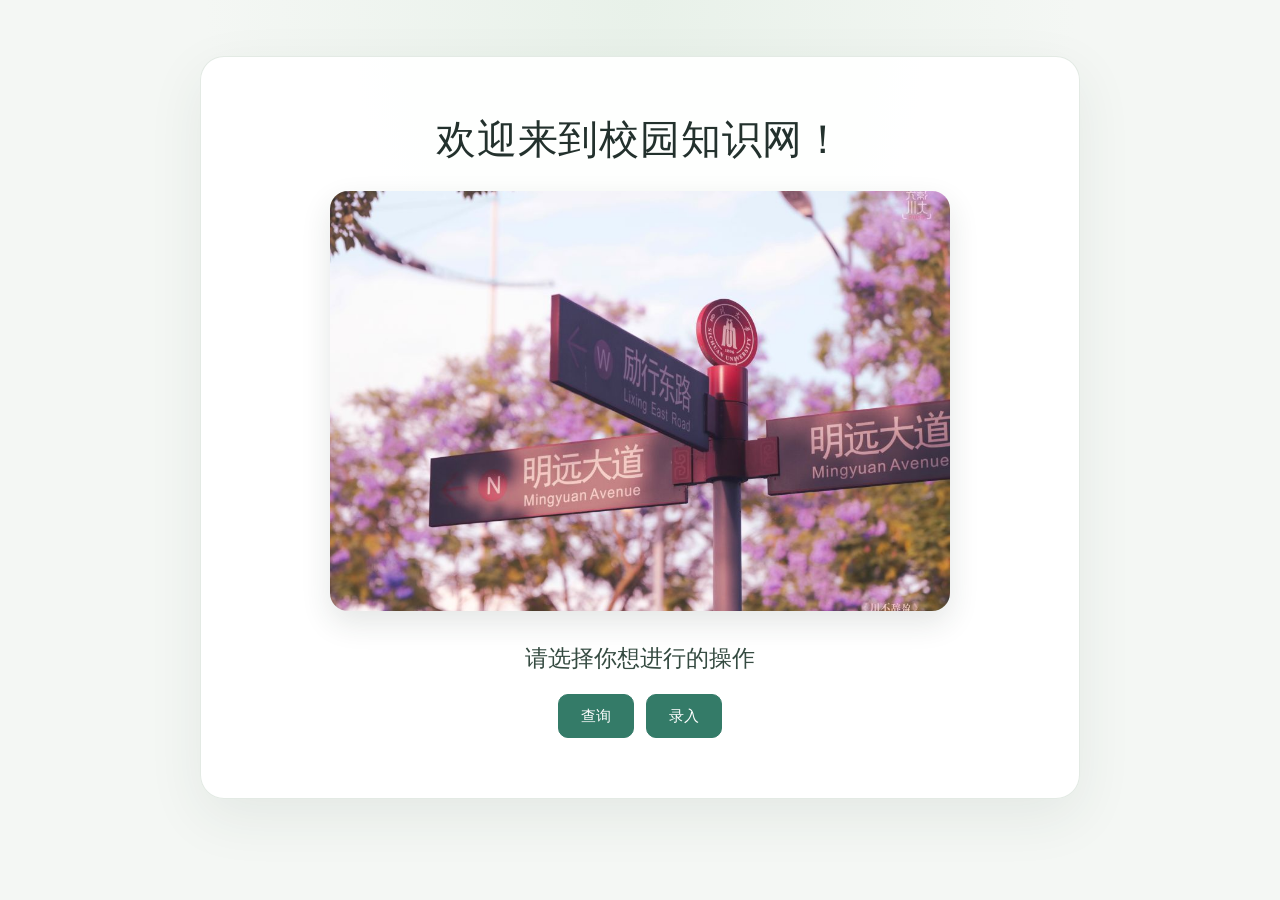
<file: frontend/index.html>
<!DOCTYPE html>
<html lang="zh-CN">
<head>
    <meta charset="UTF-8">
    <title>校园知识网络</title>
    <link rel="stylesheet" href="style.css">
</head>
<body>
    <center>
        <h1>欢迎来到校园知识网！</h1>
        <img src="chuandapicture1.jpg"
             alt="校园图片"
             width="500"
             height="400">

        <h2>请选择你想进行的操作</h2>

        <a href="page1.html">
            <button type="button">查询</button>
        </a>

        <a href="page2.html">
            <button type="button">录入</button>
        </a>
    </center>
</body>
</html>
</file>
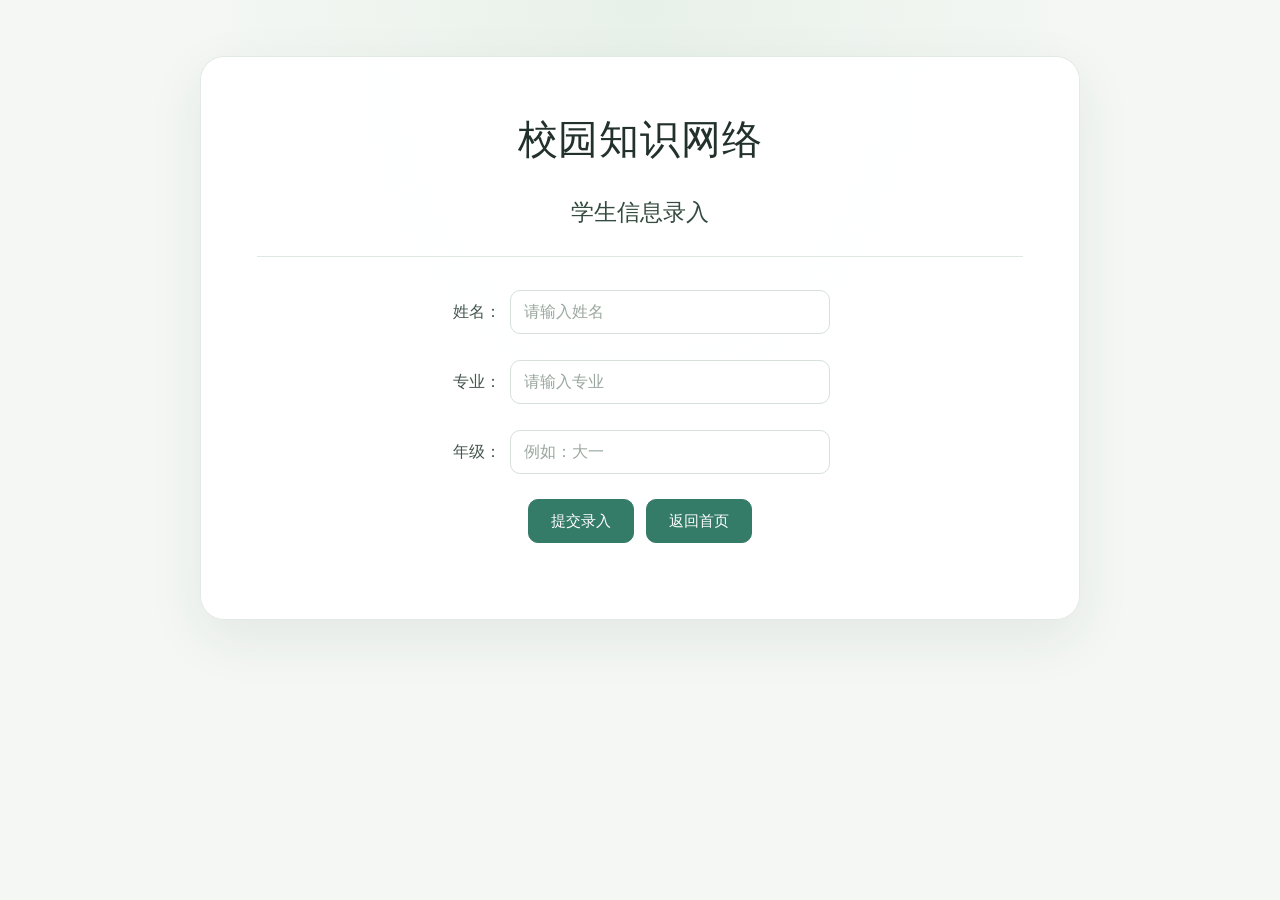
<file: frontend/page2.html>
<!DOCTYPE html>
<html lang="zh-CN">
<head>
    <meta charset="UTF-8">
    <meta name="viewport" content="width=device-width, initial-scale=1.0">
    <title>学生信息录入 - 校园知识网络</title>
    <link rel="stylesheet" href="style.css">
</head>

<body>
    <center>
        <h1>校园知识网络</h1>
        <h2>学生信息录入</h2>

        <hr>

        <form id="studentForm">
            <p>
                <label for="studentName">姓名：</label>
                <input
                    type="text"
                    id="studentName"
                    name="name"
                    placeholder="请输入姓名"
                    required
                >
            </p>

            <p>
                <label for="studentMajor">专业：</label>
                <input
                    type="text"
                    id="studentMajor"
                    name="major"
                    placeholder="请输入专业"
                    required
                >
            </p>

            <p>
                <label for="studentGrade">年级：</label>
                <input
                    type="text"
                    id="studentGrade"
                    name="grade"
                    placeholder="例如：大一"
                    required
                >
            </p>

            <p>
                <button type="submit">提交录入</button>
                <a href="index.html">
                    <button type="button">返回首页</button>
                </a>
            </p>
        </form>

        <p id="addResult"></p>
    </center>

    <script>
        document.getElementById("studentForm").addEventListener("submit", async function(event) {
            event.preventDefault();

            const data = {
                name: document.getElementById("studentName").value.trim(),
                major: document.getElementById("studentMajor").value.trim(),
                grade: document.getElementById("studentGrade").value.trim()
            };

            const resultBox = document.getElementById("addResult");
            resultBox.textContent = "正在录入，请稍候……";

            try {
                const response = await fetch("/student", {
                    method: "POST",
                    headers: {
                        "Content-Type": "application/json"
                    },
                    body: JSON.stringify(data)
                });

                const result = await response.json();

                resultBox.textContent =
                    result.message || (response.ok ? "录入成功！" : "录入失败！");

                if (response.ok) {
                    document.getElementById("studentForm").reset();
                }
            } catch (error) {
                resultBox.textContent = "连接失败，请检查 Flask 后端是否正在运行。";
            }
        });
    </script>
</body>
</html>
</file>
<file: frontend/style.css>
:root {
    color-scheme: light;
    font-family: "Inter", "PingFang SC", "Microsoft YaHei", sans-serif;
    color: #23312d;
    background: #f4f7f4;
    font-synthesis: none;
    text-rendering: optimizeLegibility;
    -webkit-font-smoothing: antialiased;
    --color-primary: #347b68;
    --color-primary-hover: #286653;
    --color-text: #23312d;
    --color-muted: #718079;
    --color-border: #e0e8e2;
}

* {
    box-sizing: border-box;
}

body {
    min-width: 320px;
    min-height: 100vh;
    margin: 0;
    padding: 56px 24px;
    background:
        radial-gradient(ellipse at 50% 0%, #e8f1e9 0, transparent 48%),
        #f4f7f4;
}

body > center {
    display: block;
    width: min(100%, 880px);
    margin: 0 auto;
    padding: clamp(28px, 5vw, 56px);
    border: 1px solid rgba(224, 232, 226, 0.9);
    border-radius: 24px;
    background: rgba(255, 255, 255, 0.94);
    box-shadow: 0 18px 55px rgba(39, 67, 52, 0.08);
}

h1 {
    margin: 0 0 14px;
    color: var(--color-text);
    font-size: clamp(1.8rem, 4vw, 2.5rem);
    font-weight: 700;
    letter-spacing: 0.02em;
    line-height: 1.3;
}

h2 {
    margin: 32px 0 16px;
    color: #354b41;
    font-size: clamp(1.15rem, 2.6vw, 1.45rem);
    font-weight: 600;
}

img {
    display: block;
    width: min(100%, 620px);
    height: auto;
    max-height: 420px;
    margin: 26px auto;
    border-radius: 18px;
    object-fit: cover;
    box-shadow: 0 12px 30px rgba(35, 49, 45, 0.12);
}

hr {
    height: 1px;
    margin: 28px 0;
    border: 0;
    background: var(--color-border);
}

a {
    color: var(--color-primary);
    font-weight: 600;
    text-decoration: none;
}

a:hover {
    color: var(--color-primary-hover);
}

button {
    min-height: 44px;
    margin: 4px;
    padding: 10px 22px;
    border: 1px solid var(--color-primary);
    border-radius: 10px;
    background: var(--color-primary);
    color: #fff;
    font: inherit;
    font-size: 0.95rem;
    font-weight: 600;
    cursor: pointer;
    transition: background-color 160ms ease, border-color 160ms ease, transform 160ms ease, box-shadow 160ms ease;
}

button:hover {
    transform: translateY(-1px);
    border-color: var(--color-primary-hover);
    background: var(--color-primary-hover);
    box-shadow: 0 5px 14px rgba(52, 123, 104, 0.2);
}

button:focus-visible,
input:focus-visible,
a:focus-visible {
    outline: 3px solid rgba(52, 123, 104, 0.25);
    outline-offset: 3px;
}

input {
    width: min(100%, 320px);
    min-height: 44px;
    margin: 5px;
    padding: 10px 13px;
    border: 1px solid #d7e1da;
    border-radius: 10px;
    background: #fff;
    color: var(--color-text);
    font: inherit;
    transition: border-color 160ms ease, box-shadow 160ms ease;
}

input::placeholder {
    color: #9aa79f;
}

input:focus {
    border-color: var(--color-primary);
    box-shadow: 0 0 0 3px rgba(52, 123, 104, 0.1);
    outline: none;
}

label {
    display: inline-block;
    min-width: 56px;
    color: #45574e;
    font-weight: 500;
    text-align: right;
}

form p {
    margin: 16px 0;
}

#queryResult,
#networkResult,
#joinResult,
#registerResult,
#addResult {
    width: min(100%, 760px);
    margin: 14px auto;
    color: var(--color-muted);
    line-height: 1.8;
}

#networkResult {
    white-space: pre-line;
    text-align: left;
}

#networkGraph {
    width: 100%;
    min-height: 360px;
    margin: 18px auto;
    overflow: hidden;
    border: 1px solid var(--color-border) !important;
    border-radius: 14px;
    background: #fbfdfb;
}

@media (max-width: 600px) {
    body {
        padding: 20px 12px;
    }

    body > center {
        padding: 28px 18px;
        border-radius: 18px;
    }

    label {
        min-width: auto;
    }

    #networkGraph {
        min-height: 300px;
    }
}
</file>
